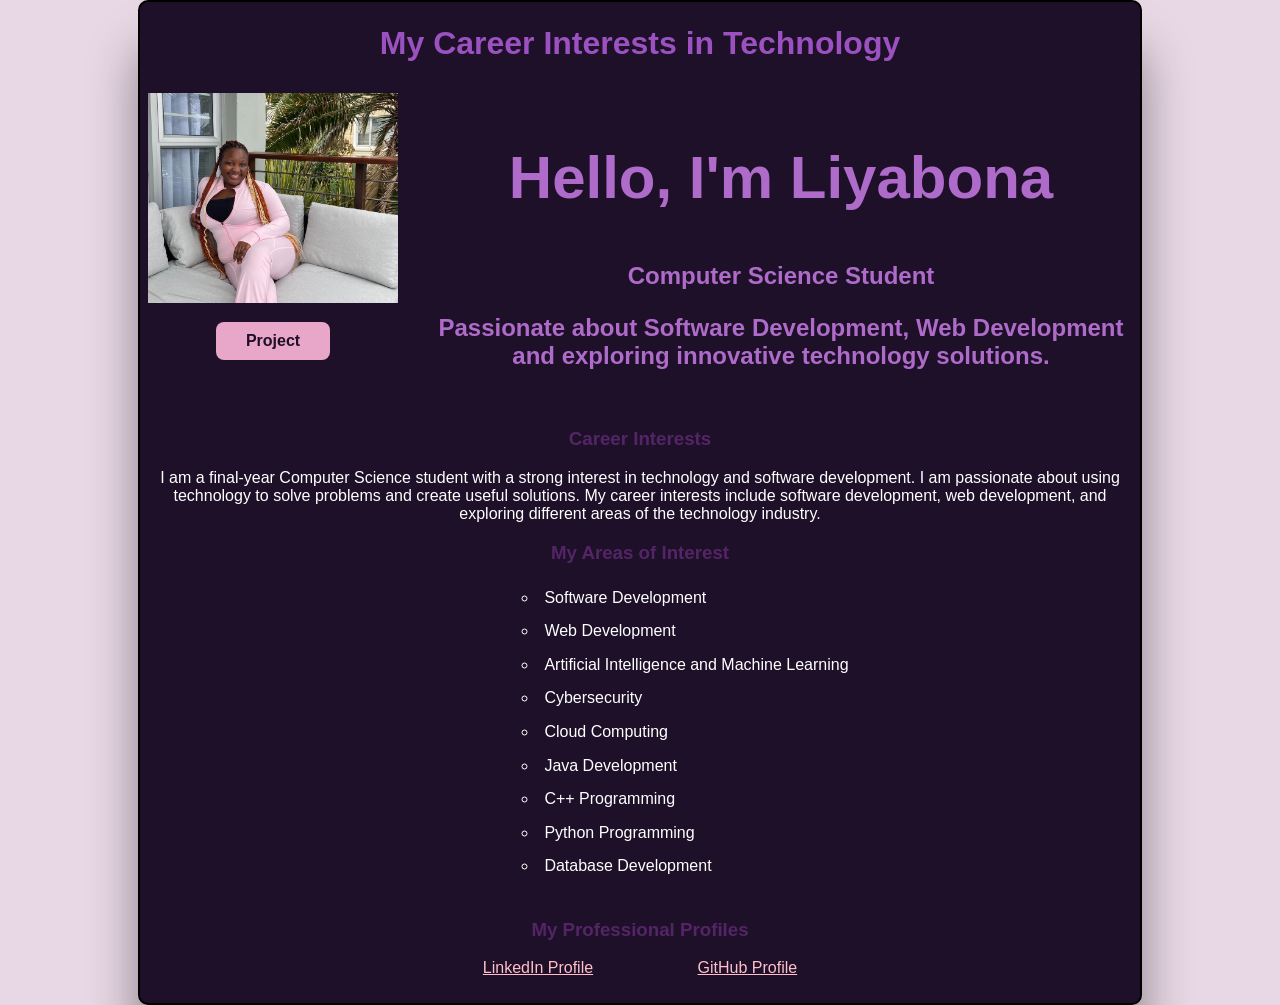
<file: index.html>
<!DOCTYPE html>
<html lang="en">
<head>
    <meta charset="UTF-8">
    <meta name="viewport" content="width=head, initial-scale=1.0">
    <title>Document</title>
    <link rel="stylesheet" href="style.css">

    
</head>
<body>
    <header>
        <h1>My Career Interests in Technology</h1>
        
        
    </header>

    <main>
        <section>
            <div class="photo">
            <img src="profile.jpg" alt="My Picture" width="250">
        <a href="project.html" target="_blank">Project</a>
       <audio src="song.mp3" autoplay>
        </div>
        
        

        <div class="content">
            <h2>Hello, I'm Liyabona</h2>
                <p>Computer Science Student</p>
                <p>Passionate about Software Development, Web Development
                    and exploring innovative technology solutions.</p>
        </div>
        </section>
           <aside class="interests">

           

             <h3>Career Interests</h3>
            <p>I am a final-year Computer Science student with a strong
                 interest in technology and software development. I am
                  passionate about using technology to solve problems
                   and create useful solutions. My career interests
                    include software development, web development, 
                    and exploring different areas of the technology 
                    industry.</p>
            <h3>My Areas of Interest</h3>

                <ul>
                    <li>Software Development</li>
                    <li>Web Development</li>
                    <li>Artificial Intelligence and Machine Learning</li>
                    <li>Cybersecurity</li>
                    <li>Cloud Computing</li>
                    <li>Java Development</li>
                    <li>C++ Programming</li>
                    <li>Python Programming</li>
                    <li>Database Development</li>

                </ul>
           </aside>
        

                <aside class="git">
                    <h3>My Professional Profiles</h3>
                <p><a href="https://www.linkedin.com/in/liyabona-miya-90961339b" target="_blank">LinkedIn Profile</a></p>
                <p><a href="https://github.com/liyabona189/liyabona189" target="_blank">GitHub Profile</a></p>
                </aside>

                
   
            
       
            
    </main>
    
</body>
</html>
</file>
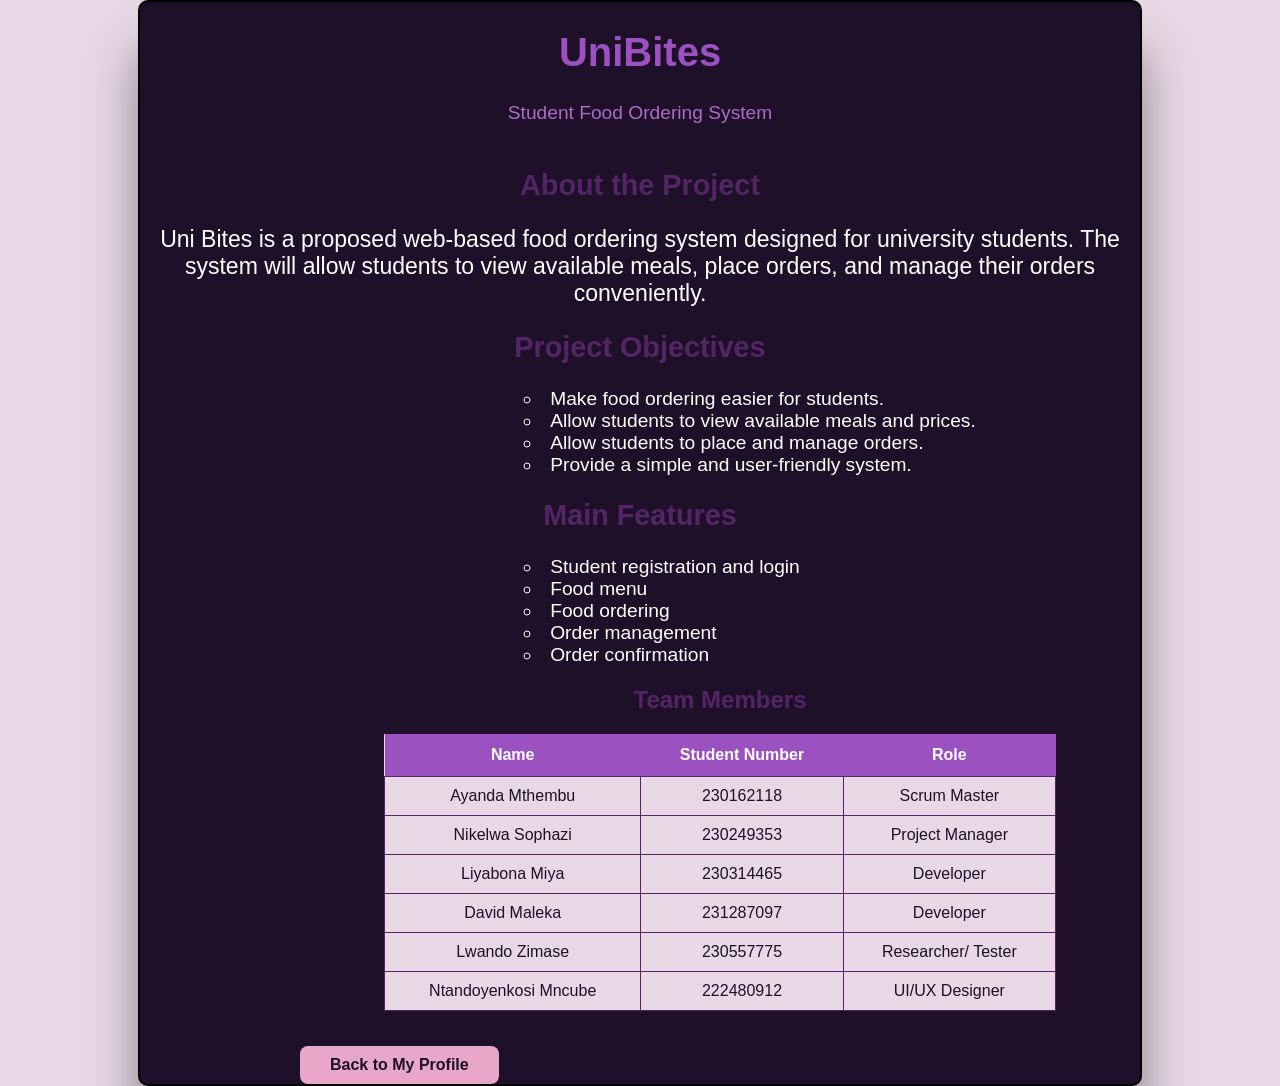
<file: project.html>
<!DOCTYPE html>
<html lang="en">
<head>
    <meta charset="UTF-8">
    <meta name="viewport" content="width=device-width, initial-scale=1.0">
    <title>Document</title>
    <link rel="stylesheet" href="project.css">
</head>
<body>

    <header>
        <h1> UniBites</h1>
        <p>Student Food Ordering System</p>
    </header>

    <main>
        <section>
            <h2>About the Project</h2>
            <p>Uni Bites is a proposed web-based food ordering system designed
        for university students. The system will allow students to view
        available meals, place orders, and manage their orders conveniently.</p>

        <h2>Project Objectives</h2>

        <ul>
        <li>Make food ordering easier for students.</li>
        <li>Allow students to view available meals and prices.</li>
        <li>Allow students to place and manage orders.</li>
        <li>Provide a simple and user-friendly system.</li>
    </ul>

    <h2>Main Features</h2>

    <ul>
        <li>Student registration and login</li>
        <li>Food menu</li>
        <li>Food ordering</li>
        <li>Order management</li>
        <li>Order confirmation</li>
    </ul>



        </section>

        <aside>

            <h2>Team Members</h2>

            <table>
        <tr>
            <th>Name</th>
            <th>Student Number</th>
            <th>Role</th>
        </tr>

        <tr>
            <td>Ayanda Mthembu</td>
            <td>230162118</td>
            <td>Scrum Master</td>
        </tr>

        <tr>
            <td>Nikelwa Sophazi</td>
            <td>230249353</td>
            <td>Project Manager</td>
        </tr>

        <tr>
            <td>Liyabona Miya</td>
            <td>230314465</td>
            <td>Developer</td>
        </tr>

        <tr>
            <td>David Maleka</td>
            <td>231287097</td>
            <td>Developer</td>
        </tr>

        <tr>
            <td>Lwando Zimase</td>
            <td>230557775</td>
            <td>Researcher/ Tester</td>
        </tr>

        <tr>
            <td>Ntandoyenkosi Mncube</td>
            <td>222480912</td>
            <td>UI/UX Designer</td>
        </tr>
    </table>


    <a href="index.html" target="_blank">Back to My Profile</a>

        </aside>

    </main>

    
    
</body>
</html>
</file>
<file: style.css>
/*STYLES FOR BODY*/
  body{
    max-width: 1000px;
    margin: 0 auto;/*
    width: 90%;
    border: 3px solid orange;*/
    font-family: 'Segoe UI', sans-serif;
    color: black;
   background-color: #1E1028;


    border: 2px solid black;
    border-radius: 10px;
   /* overflow: hidden;*/

    box-shadow: 0 50px 50px rgba(0, 0, 0, 0.4);
}

html {
    background-color: #E8D8E5;
}

/*STYLES FOR HEADER*/
header {
   /* border: 2px solid black;*/
    padding: 0.1em;
    color: #9b51c0;
    
}

h1 {
    text-align: center;
   
}

/*STYLES FOR MAIN*/
/*main {
   border: 3px solid red;
}*/

/*STYLES FOR SECTION*/
section {
   /* border: 1px solid green;*/
    /*text-align: center;*/
    display: flex;
    color:#ae6bc9;
}


   /* PROJECT BUTTON */
.photo a {
    display: inline-block;
    margin-top: 15px;
    padding: 10px 30px;
    background-color: #E8A6C8;
    color: #1E1028;
    text-decoration: none;
    font-weight: bold;
    border-radius: 8px;
}

/* WHEN THE MOUSE IS OVER THE BUTTON */
.photo a:hover {
    background-color: #C9A7E8;
    color: #1E1028;
}


h3{
    color:#542566;
}

section div p{
    font-weight: bold;
    /*font-size: 2em;*/
}

.photo{
   /* border: 1px solid purple;*/
    margin-right: 1em;
    padding: 0.5em;
    text-align: center;
}

.content{
    /* border: 1px solid yellow;*/
    padding: 0.5em;
    text-align: center;
}

.content h2{
    font-size: 3.75em;
    /*font-weight: bold;
    margin-bottom: 0.5em;*/
}

.content p{
    font-size: 1.5em;
    /*font-weight: bold;*/
    /*margin-bottom: 0.5em;*/
}

/*STYLES FOR ASIDE*/
aside {
    /* border: 3px solid blue; */
    color:#FFFFFF;
}

.interests{
    /* border: 1px solid pink; */
    padding: 0.5em;
    text-align: center;
}

aside ul{
    list-style-type: circle;
    list-style-position: inside;
    padding: 0;
    margin: 0;
     text-align: left;
     padding-left: 23em;
}

aside ul li {
    padding: 0.2em;
    margin: 0.2em;
    line-height: 1.5em;
}

.git{
     text-align: center;
   padding: 1em;
    text-align: center;
   padding: 1em;
}
.git a{
    color:pink;
}

.git a:hover{
    color: #C9A7E8;
}
   



.git h3 {
    margin-top: 10px;
}

.git p {
    display: inline-block;
    margin: 0 50px;
    margin-bottom: 10px;
}

/*.interests {
    text-align: center;
    padding: 1em;
}

.interests button {
    background-color: #E8A6C8;
    color: #1E1028;
    border: none;
    padding: 12px 25px;
    font-size: 18px;
    font-weight: bold;
    border-radius: 8px;
    cursor: pointer;
}

.interests button:hover {
    background-color: #C9A7E8;
}
</file>
<file: project.css>
body{
    max-width: 1000px;
    margin: 0 auto;/*
    width: 90%;
    border: 3px solid orange;*/
    font-family: 'Segoe UI', sans-serif;
    color: black;
   background-color: #1E1028;


    border: 2px solid black;
    border-radius: 10px;
   /* overflow: hidden;*/

    box-shadow: 0 50px 50px rgba(0, 0, 0, 0.4);
}

html {
    background-color: #E8D8E5;
}

/*STYLES FOR HEADER*/
header {
   /* border: 2px solid black;*/
    padding: 0.1em;
    color: #9b51c0;
    
}

h1 {
    text-align: center;
    font-size: 2.5em;
   
}

header p{
    text-align: center;
    font-size: 1.2em;
    color: #ae6bc9;
}

main{
    text-align: center;
}

/*STYLES FOR SECTION*/
section, p{
    color:#FFFFFF;
    font-size: 1.2em;
}

h2{
    text-align: center;
    color: #542566;
}


aside, ul, li{
    color:#FFFFFF;
    list-style-type: circle;
    list-style-position: inside;
    padding: 0;
    margin: 0;
    text-align: left;
    padding-left: 10em;
    
}

/* STYLES FOR TABLE */
table {
    width: 80%;
    margin: 20px auto;
    border-collapse: collapse;
    background-color: #E8D8E5;
    color: #1E1028;
}

th {
    background-color: #9b51c0;
    color: white;
    padding: 12px;
    text-align: center;
}

td {
    padding: 10px;
    text-align: center;
    border: 1px solid #542566;
}

tr:hover {
    background-color: #C9A7E8;
}


aside a {
    display: inline-block;
    margin-top: 15px;
    padding: 10px 30px;
    background-color: #E8A6C8;
    color: #1E1028;
    text-decoration: none;
    font-weight: bold;
    border-radius: 8px;
}

/* WHEN THE MOUSE IS OVER THE BUTTON */
aside a:hover {
    background-color: #C9A7E8;
    color: #1E1028;
}
</file>
